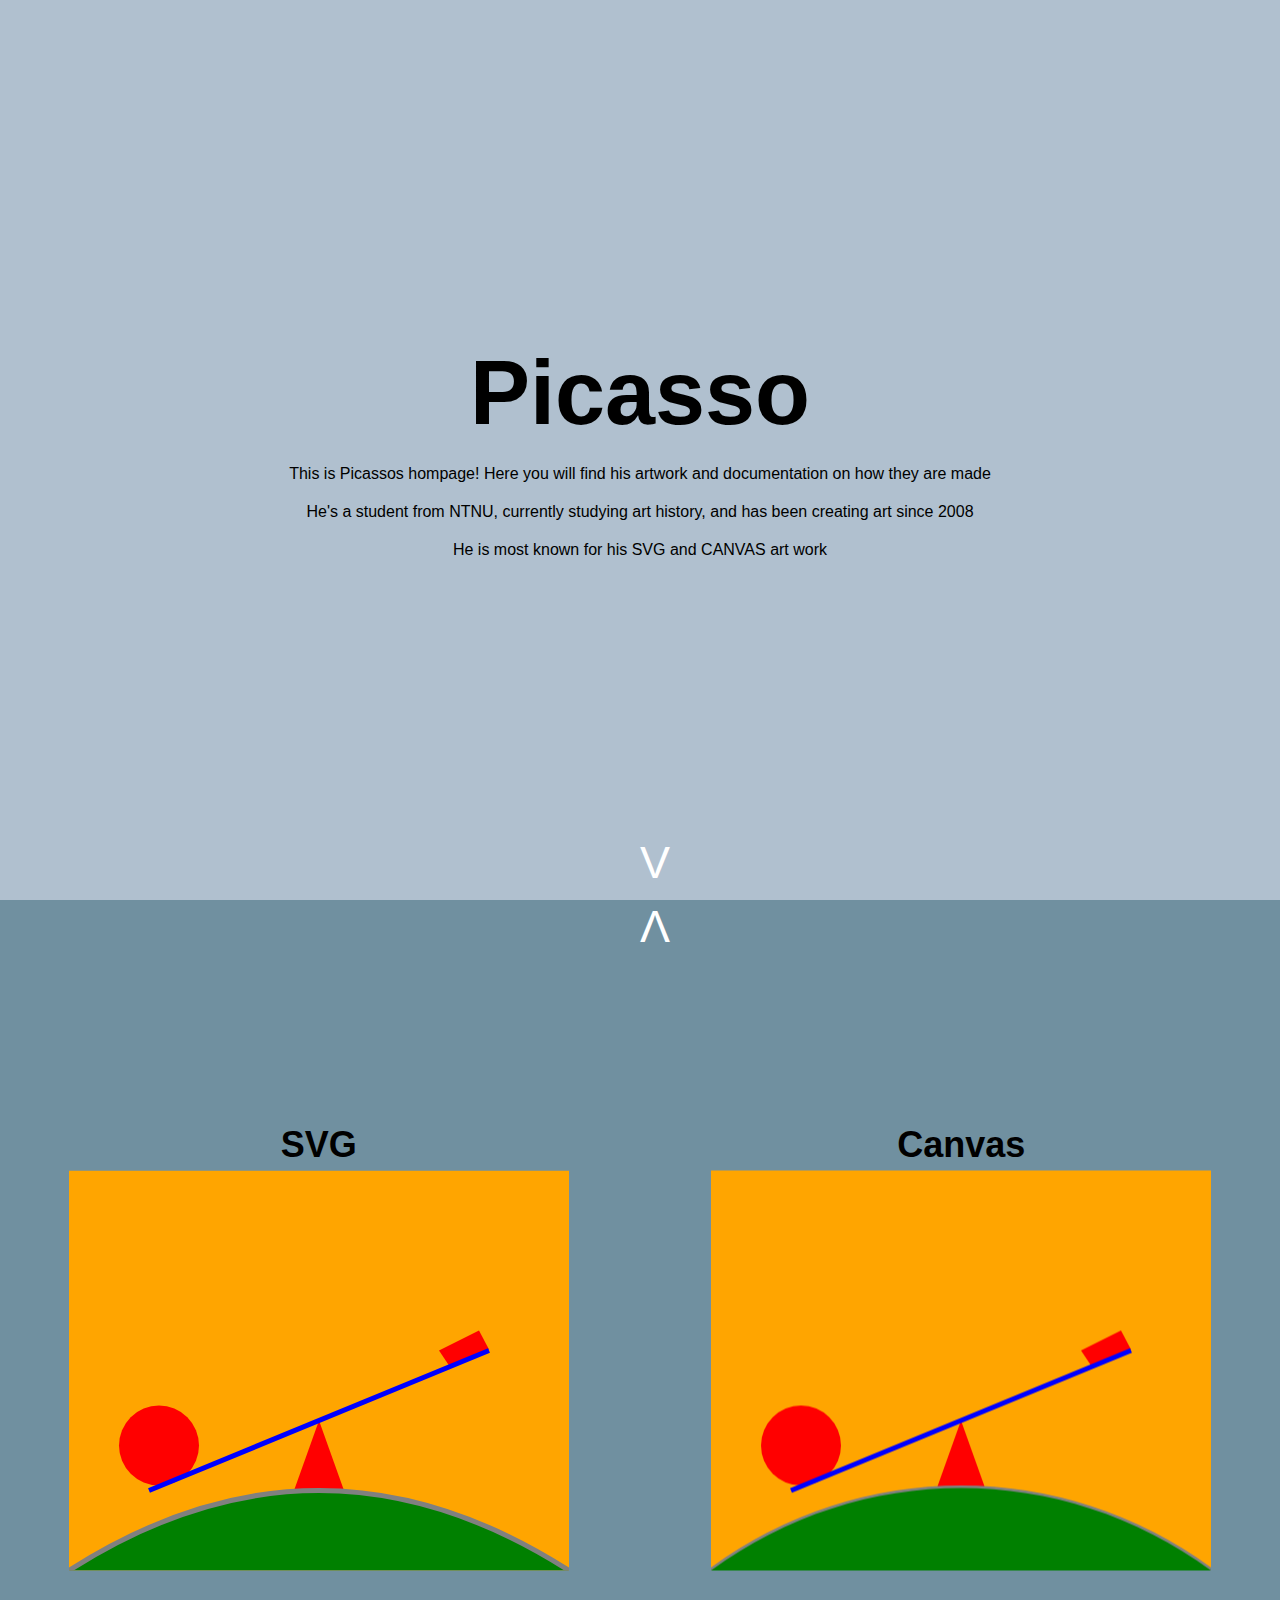
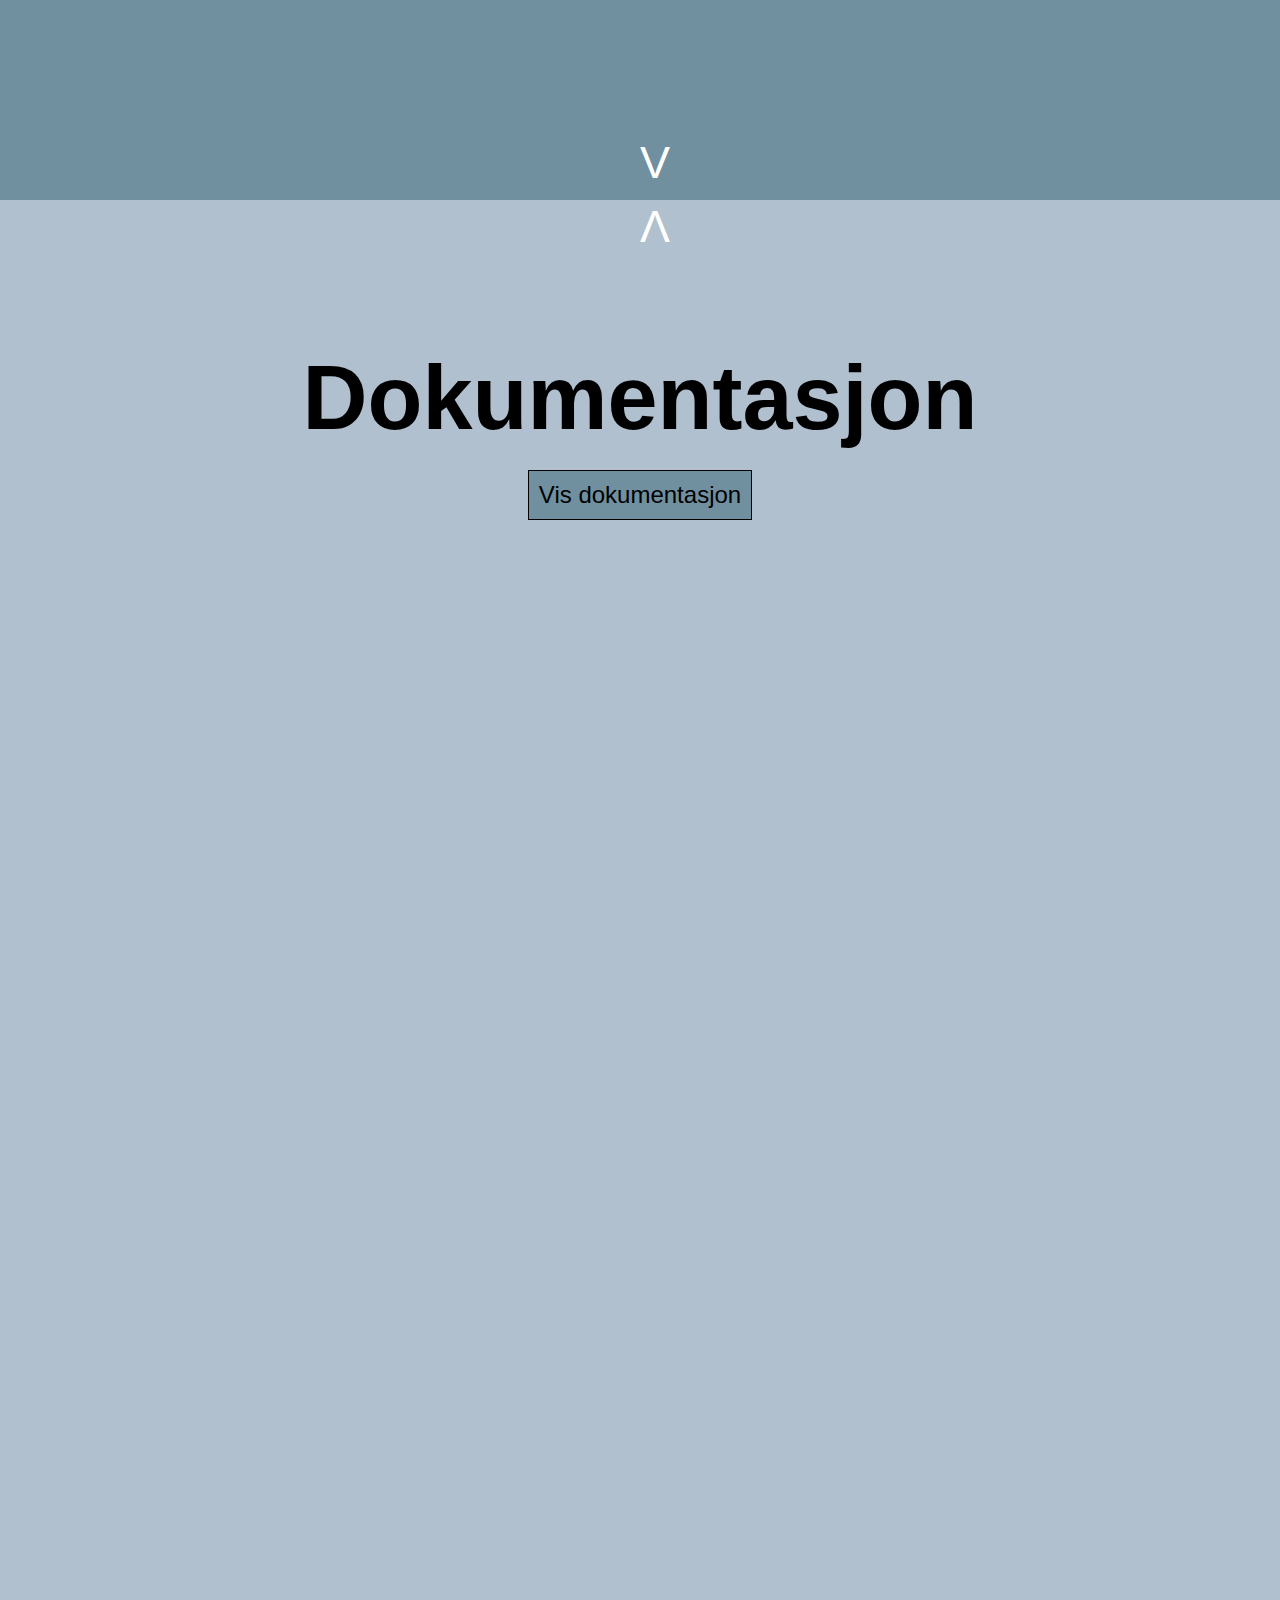
<file: Project 1/index.html>
<!DOCTYPE html>
<html>

<head>
    <link rel="stylesheet" type="text/css" href="main.css">
    <script src="https://code.jquery.com/jquery-3.4.1.min.js"></script>
    <!--<script src="jquery-3.4.1.min.js"></script>-->
</head>

<body>
    <header class="page0" id="intro">
        <div class="container">
            <h1>Picasso</h1>
            <p>This is Picassos hompage! Here you will find his artwork and documentation on how they are made</p>
            <p>He's a student from NTNU, currently studying art history, and has been creating art since 2008</p>
            <p>He is most known for his SVG and CANVAS art work</p>
        </div>
        <a class="pointer south" href="#art">V</a>
    </header>
    <div class="page1" id="art">
        <a class="pointer north" href="#intro">V</a>
        <div class="grid">
            <div class="element0">
                <h2>SVG</h2>
            </div>
            <div class="element1">
                <h2>Canvas</h2>
            </div>
            <div class="element2">
                <svg class="down" width="500" height="400">
                    <rect width="500" height="400" fill="orange"></rect>
                    <polygon points="225,320 275,320 250,250" fill="red"></polygon>
                    <circle cx="90" cy="275" r="40" fill="red"></circle>
                    <polygon id="cube" points="380,195 420,179 410,160 370,180" fill="red"></polygon>
                    <line x1="80" y1="320" x2="420" y2="180" stroke="blue" stroke-width="5"></line>
                    <path d="M 0 400 q 250 -160 500 0" stroke="gray" stroke-width="5" fill="green" />
                </svg>
            </div>
            <div class="element3">
                <canvas class="down" id="picasso" width="500" height="400" style="background-color:orange; "></canvas>
            </div>
        </div>
        <a class="pointer south" href="#documentation">V</a>
    </div>
    <div class="page2" id="documentation">
        <a class="pointer north" href="#intro">V</a>

        <div class="documentation">
            <h1>Dokumentasjon</h1>
            <button>Vis dokumentasjon</button>
            <div class="docs">
                <h3>CSS-Grid/Flexbox</h3>
                <p>
                    Nettsiden bruker kun CSS-grid, og ikke flexbox. Css-grid støtter layout av sideelementer i rutenett,
                    i motsetning til flexbox som kun støtter layout i enten rader eller kolonner. Derfor passet CSS-grid
                    bedre for å plassere canvas- og SVG-elementene ved siden av hverandre, med tilhørende overskrifter,
                    på en ryddig måte.
                </p>
                <h3>Canvas/SVG</h3>
                <p>
                    HTML Canvas og SVG blir brukt til å tegne kunstverkene, som skal etterligne en humpedisse. For å
                    tegne i Canvas, brukes det tilhørende Javascript APIet. Elementene i SVG-grafikken er tegnet ved å
                    hardkode alle punkter i HTMLfila, uten bruk av noen API. Ved klikk på SVG-elementet, vil fargen til
                    elementet som ble klikket på endres til en tilfeldig farge, og humpedissen vil tippe til motsatt
                    side samtidig som figurene på humpedissen bytter plass. Dette gjøres ved hjelp av jquery som endrer
                    på attributtene til SVG-elementene. I canvas er det ikke like enkelt å finne ut av hvor på elementet
                    noen har klikket, og derfor endres kun bakgrunnsfargen uansett hvor det klikkes, samtidig som
                    humpedissen tipper til motsatt side. I tillegg må hele canvas-elementet tegnes på nytt for å endre
                    på grafikken, mens SVG-elementene kan endres hver for seg uten å måtte tegne alt på nytt, som gjorde
                    det mulig å endre attributter på spesifikke elementer, som for eksempel «rect», «polygon» eller
                    «circle».
                </p>
                <h3>Jquery</h3>
                <p>
                    Jquery brukes til å gjøre kunstverkene interaktiv. Jquery venter på et museklikk på enten SVG eller
                    canvas-elementet, og ut ifra hvor på elementet klikket kom fra, vil grafikken endres. Dette gjøres
                    ved å ha separate funksjoner for Canvas-elementet og for SVG-elementet. Når noen trykker på et av
                    kunstverkene, trekkes en tilfeldig farge fra en liste med strenger av fargenavn. Deretter, for
                    SVG-grafikken, oppdateres elementet med den fargen som ble trukket. Hvis Canvas-elementet ble
                    klikket på, må hele kunstverket tegnes på nytt, og må derfor kalle på funksjoner som tegner hvert
                    element, men med nye koordinater som funksjonsargumenter. Samtidig settes en ny
                    bakgrunnsfarge i CSS for elementet. I tillegg brukes biblioteket også til å vise og skjule
                    dokumentasjonen. Dette gjøres ved å bruke jquerys funksjoner hide() og show(), som endrer på CSS
                    attributtene til «docs» klassen fra «display:none» til «display:block» eller omvendt. Scriptet vet
                    om dokumentasjonen skal skjules eller vises, ved å lese teksten på knappen. Hvis teksten begynner
                    med «skjul», skal dokumentasjonen skjules og teksten på knappen endres til «vis dokumentasjon».
                </p>
                <h3>Cross-browser testing</h3>
                <p>
                    Cross-browser kompatibilitet har blitt testet kontinuerlig under utviklingen. Dette ble utført ved å
                    åpne nettsiden i to ulike nettlesere, chrome og firefox, og sørge for at alle funksjoner fungerer på
                    begge nettleserne, og at designet er likt. Samtidig har det blitt tatt hensyn til å kun bruke CSS
                    «properties» som støttes av både chrome og firefox.
                </p>
                <h3>Informasjonskilder</h3>
                <a href="https://stackoverflow.com">Stackoverflow</a>
                <a href="https://www.w3schools.com">W3schools</a>
                <a href="https://developer.mozilla.org/">MDN webdocs</a>
                <a href="https://api.jquery.com/">jQuery dokumentasjon</a>
                <a href="https://css-tricks.com">Css-tricks</href>
                    <a href="https://www.youtube.com">Youtube</a>
            </div>
        </div>

    </div>
    <script src="main.js"></script>
</body>

</html>


<!--jquery-3.4.1.min.js-->
</file>
<file: Project 1/main.css>
* { 
    margin: 0; 
    font-family:sans-serif;
    padding: 0;
    scroll-behavior: smooth;
}


.page0{
    height: 100vh;
   background-color: #B0C0CF;
    position: relative; 
}


.container{
    margin: 0;
    position: absolute;
    top: 50%;
    left: 50%;
    -ms-transform: translate(-50%, -50%);
    transform: translate(-50%, -50%);
    text-align: center;
    width: 100%;
}


h1 {
    font-size: 10vh;
}


.pointer {
    position:absolute;
    font-size: 5vh; 
    text-decoration: none;
    color: white;
    left: 50%;
    animation-duration: 4s;
    animation-iteration-count: infinite;
}


.north{
    display: inline-block;
    transform: rotate(180deg);
    animation-name: bobbNorth;
}


.south{
    top: 93%;  
    animation-name: bobbSouth;
}


@keyframes bobbSouth{
    0%   {color:orange; top:90%;}
  25%  {color:yellow; top: 93%;}
  50%  {color:blue; top:90%;}
  75%  {color:green; top:93%;}
  100% {color:red; top:90%;}
}

@keyframes bobbNorth{
    0%   {color:orange; top: 3%;}
  25%  {color:yellow; top: 1%;}
  50%  {color:blue; top: 3%;}
  75%  {color:green; top: 1%;}
  100% {color:red; top: 3%;}
}


.container > h1, .container > p{
    text-align: auto; 
    padding: 10px;
    margin: 0;  
}

.page1{
    height: 100vh;
    background-color: #7090A0;
    position: relative; 
}

.page2{
    height: 260vh; 
    background-color: #B0C0CF;
    position: relative; 
    width: 100%; 
}


.element0 { grid-area: title1}
.element1 { grid-area: title2}
.element2 { grid-area: svg}
.element3 { grid-area: canvas}


.grid{
    display: grid; 
    grid-template-areas: 'title1  title2 '
    'svg canvas';
    grid-template-rows: auto 1fr; 
    grid-template-columns: fill;
    grid-gap: 5px;
    top: 50%; 
    position: relative; 
    transform: translate(0, -50%);
}

.grid > div {  
    font-size: 150%; 
    text-align: center;
}
 
.docs {
    display: none;
    margin-top: 30px;
}

button {
    background-color: #7090A0;
    padding: 10px; 
    font-size: 150%;
    border: 1px solid black; 
}

button:focus{
    border: 1px solid #963cbdff;
}

.documentation{
    position: relative; 
    text-align: center;
    top: 5%; 
    left: 50%; 
    transform: translate(-50%, 0);
    padding: 10px; 
}

.documentation > h1 {padding: 20px; }

.docs > p, .docs > h3, .docs > a{
    line-height: 150%; 
    font-size: 120%; 
    position: relative;
    text-align: left;
    left: 50%;
    transform: translate(-50%, 0);
    width: 40%;
    display:block;
}

.docs > h3{
    font-size: 150%;
    margin-top: 20px;
}
</file>
